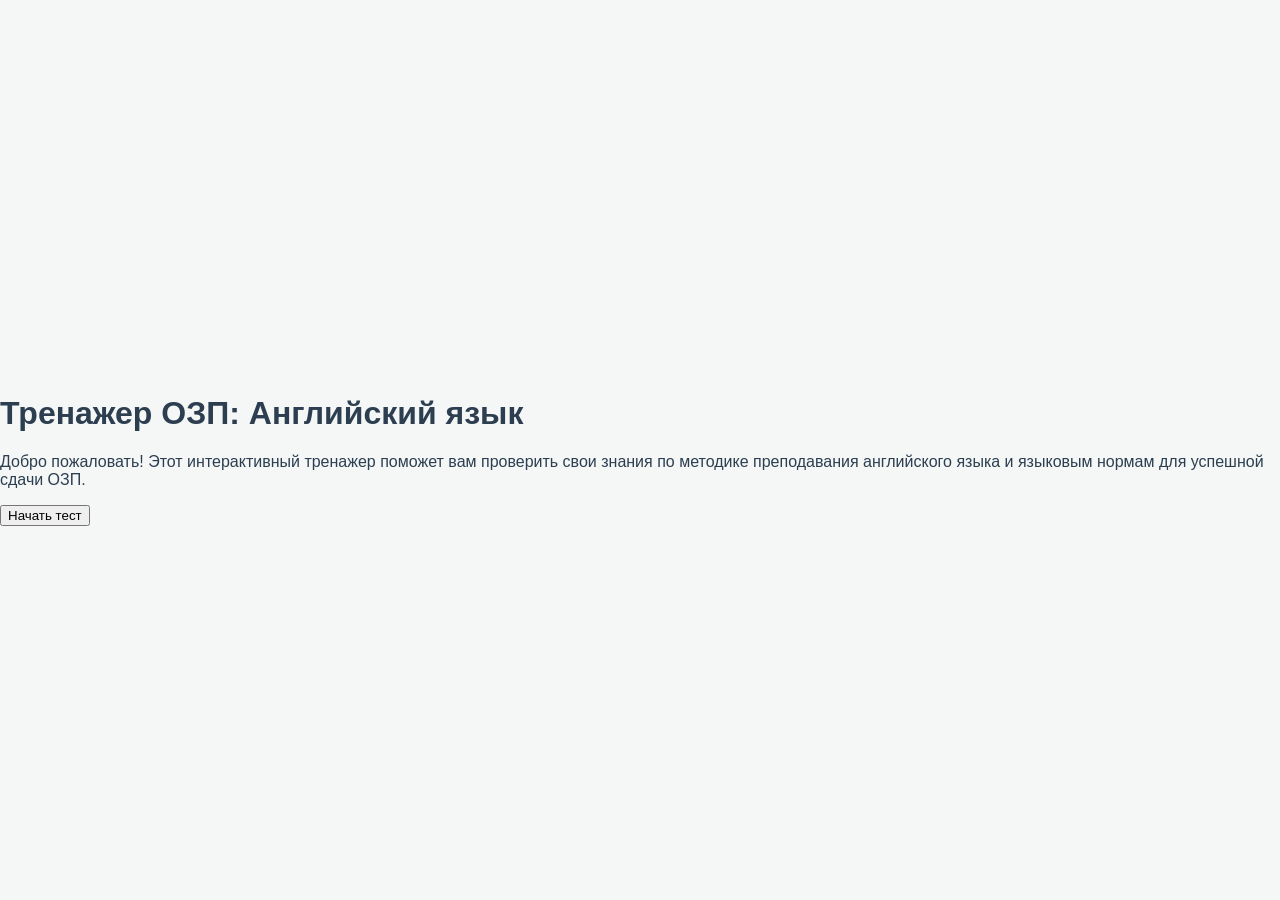
<file: index.html>
<!DOCTYPE html>
<html lang="ru">
<head>
  <meta charset="UTF-8">
  <title>Подготовка к ОЗП Английский язык</title>
  <link rel="stylesheet" href="css/style.css">
</head>
<body>
  <div class="container">
    <h1>Тренажер ОЗП: Английский язык</h1>
    <p>Добро пожаловать! Этот интерактивный тренажер поможет вам проверить свои знания по методике преподавания английского языка и языковым нормам для успешной сдачи ОЗП.</p>
    <button onclick="window.location.href='quiz.html'">Начать тест</button>
  </div>
</body>
</html>
</file>
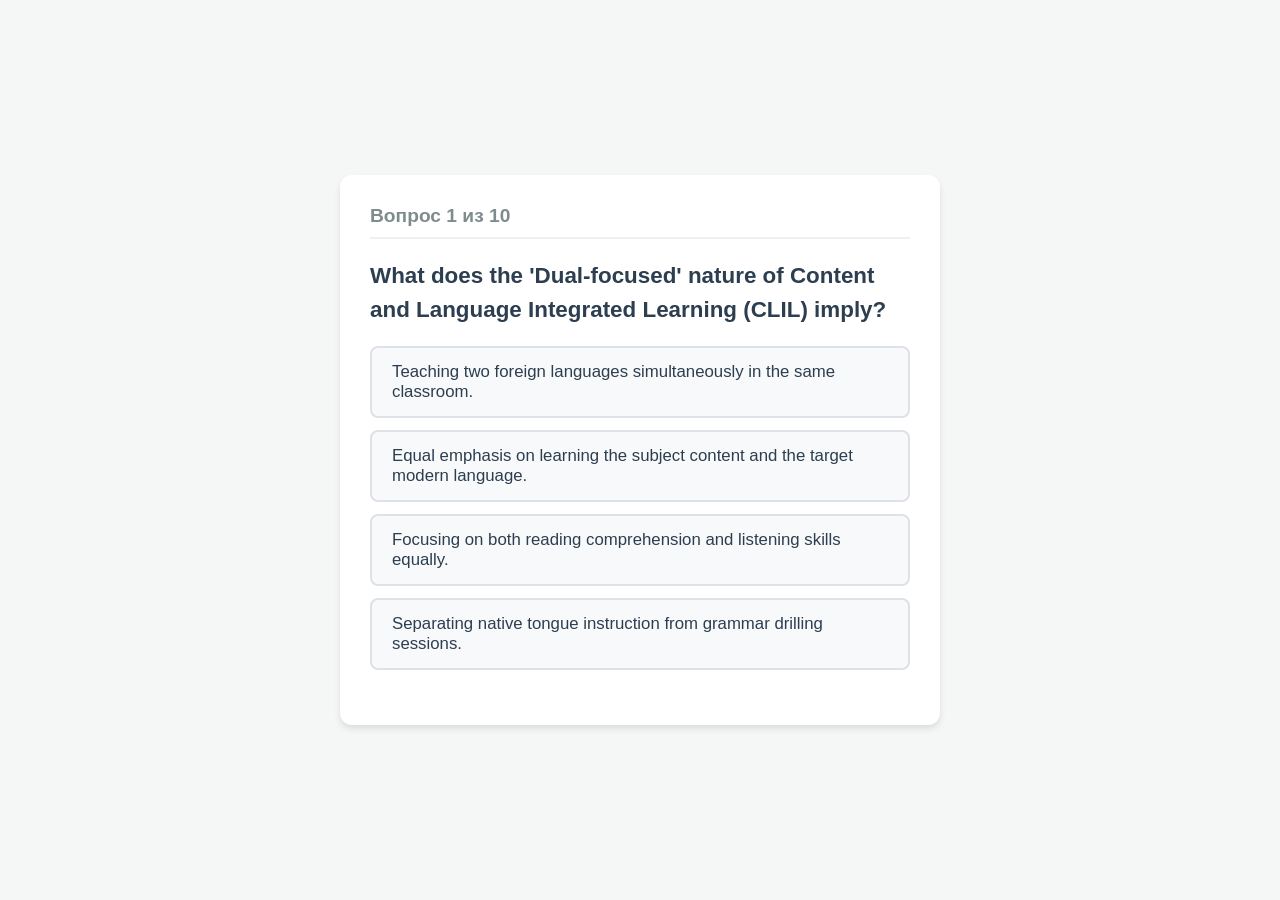
<file: quiz.html>
<!DOCTYPE html>
<html lang="ru">
<head>
  <meta charset="UTF-8">
  <meta name="viewport" content="width=device-width, initial-scale=1.0">
  <title>Тренажер ОЗП — Тестирование</title>
  <link rel="stylesheet" href="css/style.css">
</head>
<body>
  <div class="quiz-container">
    <div class="quiz-header">
      <h2>Вопрос <span id="current-question-num">0</span> из <span id="total-questions">0</span></h2>
    </div>
    
    <!-- Текст вопроса -->
    <div class="question-box">
      <h3 id="question">Загрузка вопроса...</h3>
    </div>
    
    <!-- Контейнер для вариантов ответов (кнопок) -->
    <div id="options-container" class="options-grid"></div>
    
    <!-- Кнопка перехода к следующему вопросу -->
    <button id="next-btn" class="btn" style="display: none;">Следующий вопрос</button>
  </div>

  <!-- Подключаем файлы скриптов строго в этом порядке -->
  <script src="js/questions.js"></script>
  <script src="js/quiz.js"></script>
</body>
</html>
</file>
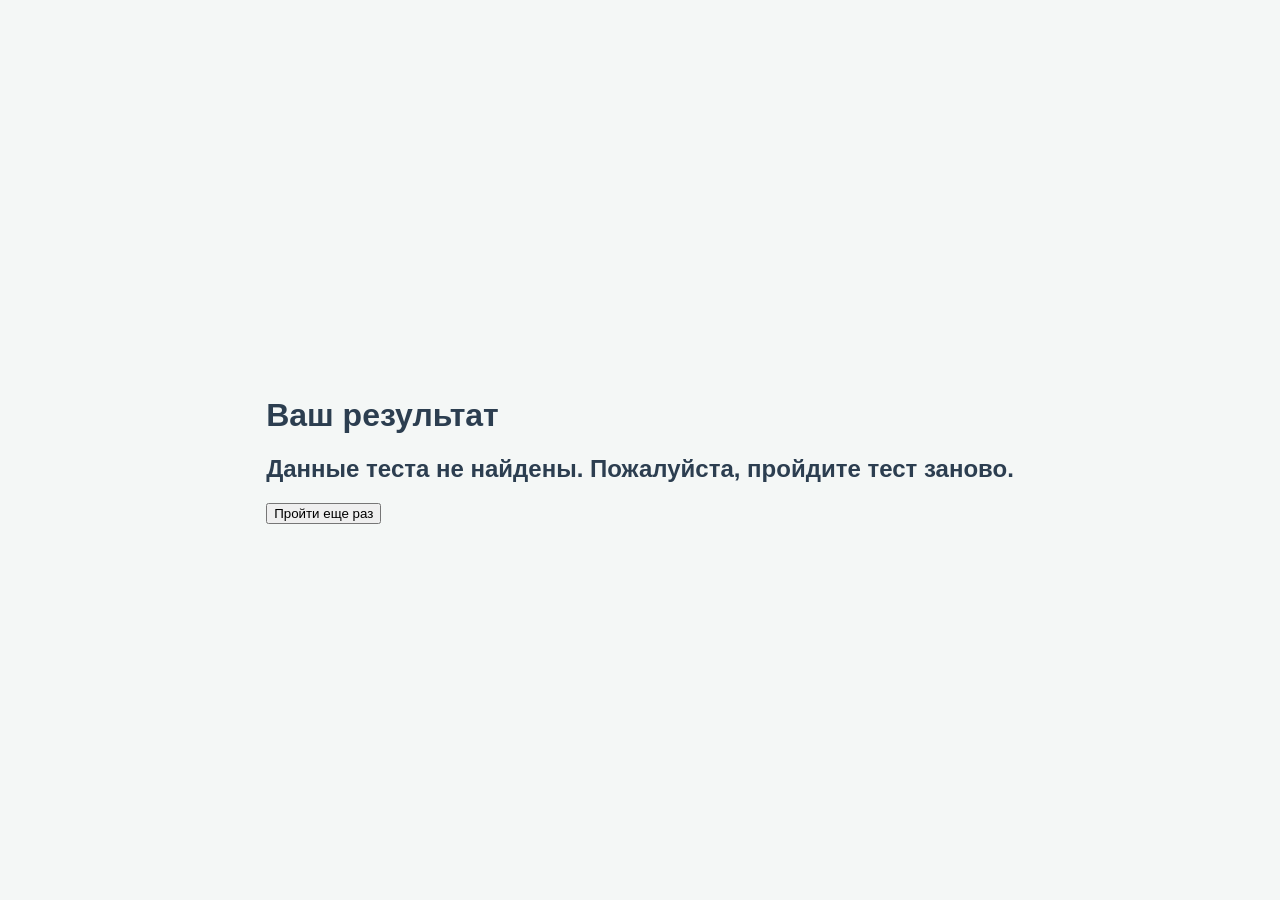
<file: results.html>
<!DOCTYPE html>
<html lang="ru">
<head>
  <meta charset="UTF-8">
  <title>Результаты ОЗП</title>
  <link rel="stylesheet" href="css/style.css">
  <style>
    .review-item { text-align: left; margin: 20px 0; padding: 15px; border-left: 5px solid #ccc; background: #f9f9f9; }
  </style>
</head>
<body>
  <div class="container">
    <h1>Ваш результат</h1>
    <h2 id="score-text">0 из 0</h2>
    <div id="review-zone"></div>
    <button onclick="restartQuiz()">Пройти еще раз</button>
  </div>
  <script src="js/questions.js"></script>
  <script src="js/results.js"></script>
</body>
</html>
</file>
<file: css/style.css>
:root {
  --bg-color: #f4f7f6;
  --card-bg: #ffffff;
  --text-color: #2c3e50;
  --primary-color: #3498db;
  --primary-hover: #2980b9;
  --selected-color: #2ecc71;
  --shadow: 0 4px 6px rgba(0, 0, 0, 0.1);
}

body {
  font-family: 'Segoe UI', Tahoma, Geneva, Verdana, sans-serif;
  background-color: var(--bg-color);
  color: var(--text-color);
  margin: 0;
  padding: 0;
  display: flex;
  justify-content: center;
  align-items: center;
  min-height: 100vh;
}

.quiz-container {
  background-color: var(--card-bg);
  padding: 30px;
  border-radius: 12px;
  box-shadow: var(--shadow);
  max-width: 600px;
  width: 90%;
  box-sizing: border-box;
}

.quiz-header h2 {
  margin-top: 0;
  font-size: 1.2rem;
  color: #7f8c8d;
  border-bottom: 2px solid #ecf0f1;
  padding-bottom: 10px;
}

.question-box h3 {
  font-size: 1.4rem;
  line-height: 1.5;
  margin: 20px 0;
}

.options-grid {
  display: flex;
  flex-direction: column;
  gap: 12px;
  margin-bottom: 25px;
}

.option-btn {
  background-color: #f8f9fa;
  border: 2px solid #dee2e6;
  border-radius: 8px;
  padding: 14px 20px;
  font-size: 1.05rem;
  text-align: left;
  cursor: pointer;
  transition: all 0.2s ease;
  color: var(--text-color);
}

.option-btn:hover {
  background-color: #e9ecef;
  border-color: #ced4da;
}

.option-btn.selected {
  background-color: var(--primary-color);
  color: white;
  border-color: var(--primary-hover);
}

.btn {
  display: block;
  width: 100%;
  background-color: var(--selected-color);
  color: white;
  border: none;
  border-radius: 8px;
  padding: 14px;
  font-size: 1.1rem;
  font-weight: bold;
  cursor: pointer;
  transition: background 0.2s ease;
}

.btn:hover {
  background-color: #27ae60;
}
</file>
